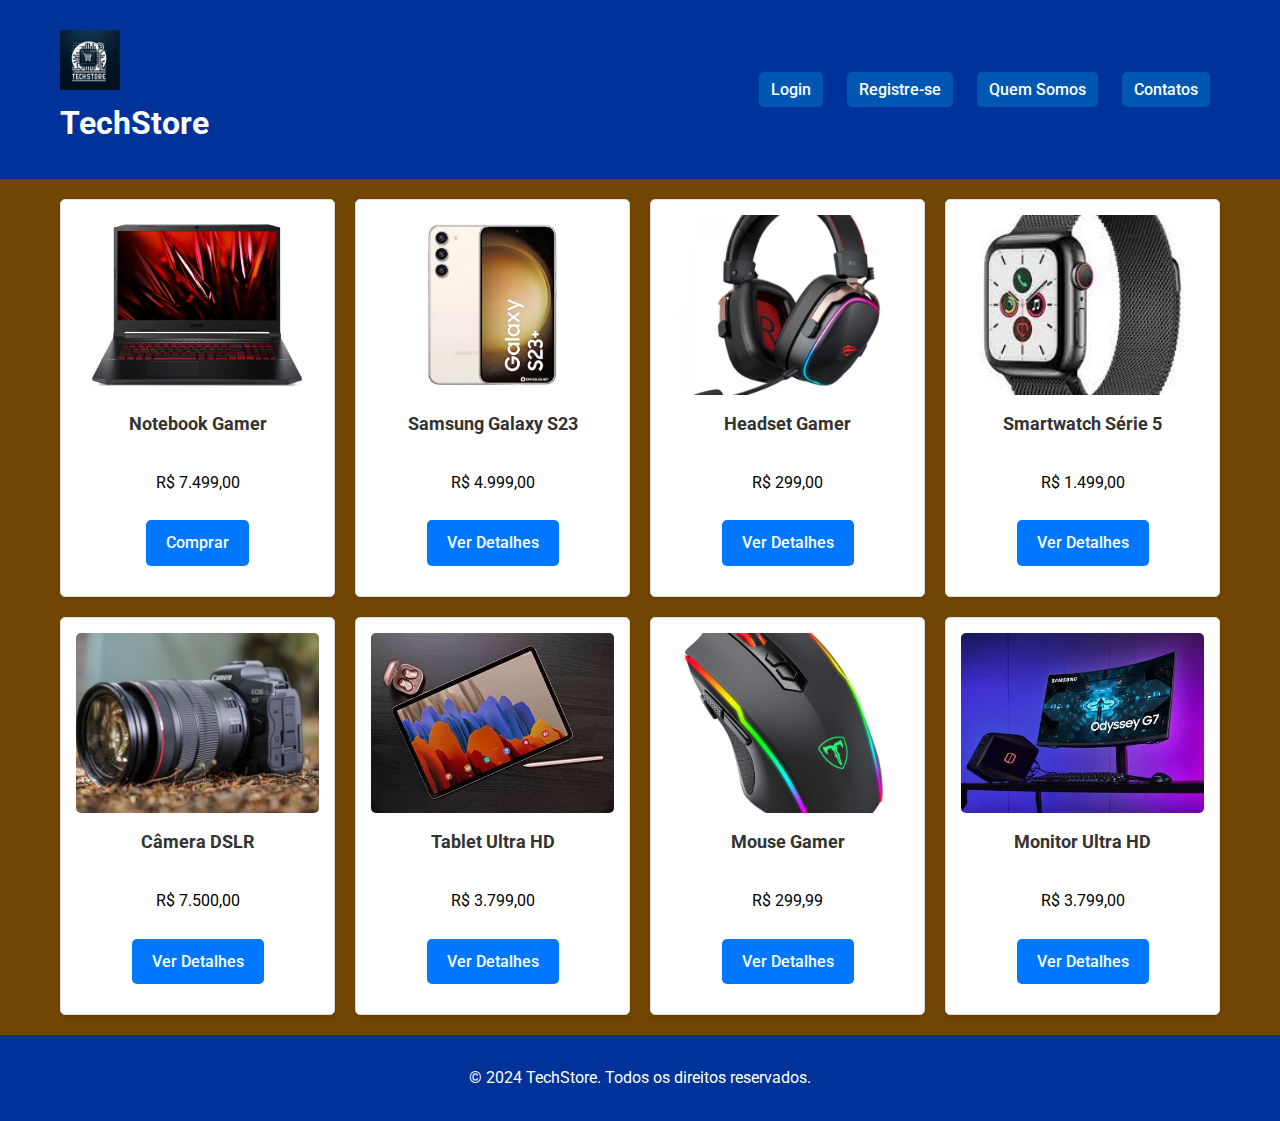
<file: index.html>
<!DOCTYPE html>
<html lang="pt-br">
<head>
    <!-- Declaração do conjunto de caracteres usado no documento -->
    <meta charset="UTF-8">
    <!-- Configuração para que o layout seja responsivo em dispositivos móveis -->
    <meta name="viewport" content="width=device-width, initial-scale=1.0">
    <!-- Título da página, exibido na aba do navegador -->
    <title>TechStore - Página Inicial</title>
    <!-- Link para o arquivo CSS com os estilos personalizados -->
    <link rel="stylesheet" href="style.css">
    <!-- Importação de uma fonte personalizada do Google Fonts -->
    <link href="https://fonts.googleapis.com/css2?family=Roboto:wght@400;500;700&display=swap" rel="stylesheet">
</head>
<body>
    <!-- Cabeçalho do site, onde está a identidade visual e o menu principal -->
    <header class="header">
        <div class="container header-content">
            <!-- Div para exibir a logo e o nome da loja -->
            <div class="logo-container">
                <!-- Imagem da logo da loja -->
                <img src="img/logo.png.png" alt="Logo da Loja" class="logo">
                <!-- Nome da loja -->
                <h1 class="store-name">TechStore</h1>
            </div>
            <!-- Navegação principal com links para outras páginas -->
            <nav class="nav-menu">
                <!-- Botões para login e registro -->
                <a href="login.html" class="btn btn-login">Login</a>
                <a href="register.html" class="btn btn-register">Registre-se</a>
                <!-- Links para páginas de informações da loja -->
                <a href="quem-somos.html" class="nav-link">Quem Somos</a>
                <a href="contatos.html" class="nav-link">Contatos</a>
            </nav>
        </div>
    </header>

    <!-- Seção principal do site que exibe os produtos -->
    <main class="container">
        <!-- Grade de produtos: cada produto é exibido em um "card" -->
        <div class="product-grid">
            <!-- Estrutura de um cartão de produto -->
            <div class="product-card">
                <!-- Imagem do produto -->
                <img src="img/noteebook.jpg" alt="Notebook Gamer" class="product-image">
                <!-- Detalhes do produto -->
                <div class="product-details">
                    <h3 class="product-name">Notebook Gamer</h3>
                    <p class="product-price">R$ 7.499,00</p>
                    <!-- Botão para acessar mais detalhes do produto -->
                    <a href="notebook.html" class="btn btn-secondary">Comprar</a>
                </div>
            </div>

            <!-- Repetição de cards para cada produto -->
            <div class="product-card">
                <img src="img/celular.png" alt="Smartphone X Pro" class="product-image">
                <div class="product-details">
                    <h3 class="product-name">Samsung Galaxy S23</h3>
                    <p class="product-price">R$ 4.999,00</p>
                    <a href="smartphone.html" class="btn btn-secondary">Ver Detalhes</a>
                </div>
            </div>
            <!-- Repetição de cards para cada produto -->
            <div class="product-card">
                <img src="img/fone.png" alt="Headset Gamer" class="product-image">
                <div class="product-details">
                    <h3 class="product-name">Headset Gamer</h3>
                    <p class="product-price">R$ 299,00</p>
                    <a href="headset.html" class="btn btn-secondary">Ver Detalhes</a>
                </div>
            </div>
            <!-- Repetição de cards para cada produto -->
            <div class="product-card">
                <img src="img/relogio.png" alt="Smartwatch Série 5" class="product-image">
                <div class="product-details">
                    <h3 class="product-name">Smartwatch Série 5</h3>
                    <p class="product-price">R$ 1.499,00</p>
                    <a href="smartwatch.html" class="btn btn-secondary">Ver Detalhes</a>
                </div>
            </div>
            <!-- Repetição de cards para cada produto -->
            <div class="product-card">
                <img src="img/camera.png" alt="Câmera DSLR" class="product-image">
                <div class="product-details">
                    <h3 class="product-name">Câmera DSLR</h3>
                    <p class="product-price">R$ 7.500,00</p>
                    <a href="camera.html" class="btn btn-secondary">Ver Detalhes</a>
                </div>
            </div>
            <!-- Repetição de cards para cada produto -->
            <div class="product-card">
                <img src="img/tablet.png" alt="Tablet Ultra HD" class="product-image">
                <div class="product-details">
                    <h3 class="product-name">Tablet Ultra HD</h3>
                    <p class="product-price">R$ 3.799,00</p>
                    <a href="tablet.html" class="btn btn-secondary">Ver Detalhes</a>
                </div>
            </div>
            <!-- Repetição de cards para cada produto -->
            <div class="product-card">
                <img src="img/mouse.png" alt="Mouse Gamer" class="product-image">
                <div class="product-details">
                    <h3 class="product-name">Mouse Gamer</h3>
                    <p class="product-price">R$ 299,99</p>
                    <a href="mouse.html" class="btn btn-secondary">Ver Detalhes</a>
                </div>
            </div>
            <!-- Repetição de cards para cada produto -->
            <div class="product-card">
                <img src="img/moni.png" alt="Monitor Ultra HD" class="product-image">
                <div class="product-details">
                    <h3 class="product-name">Monitor Ultra HD</h3>
                    <p class="product-price">R$ 3.799,00</p>
                    <a href="monitor.html" class="btn btn-secondary">Ver Detalhes</a>
                </div>
            </div>
        </div>
    </main>

    <!-- Rodapé do site -->
    <footer class="footer">
        <div class="container footer-content">
            <!-- Direitos autorais -->
            <p>&copy; 2024 TechStore. Todos os direitos reservados.</p>
        </div>
    </footer>
</body>
</html>
</file>
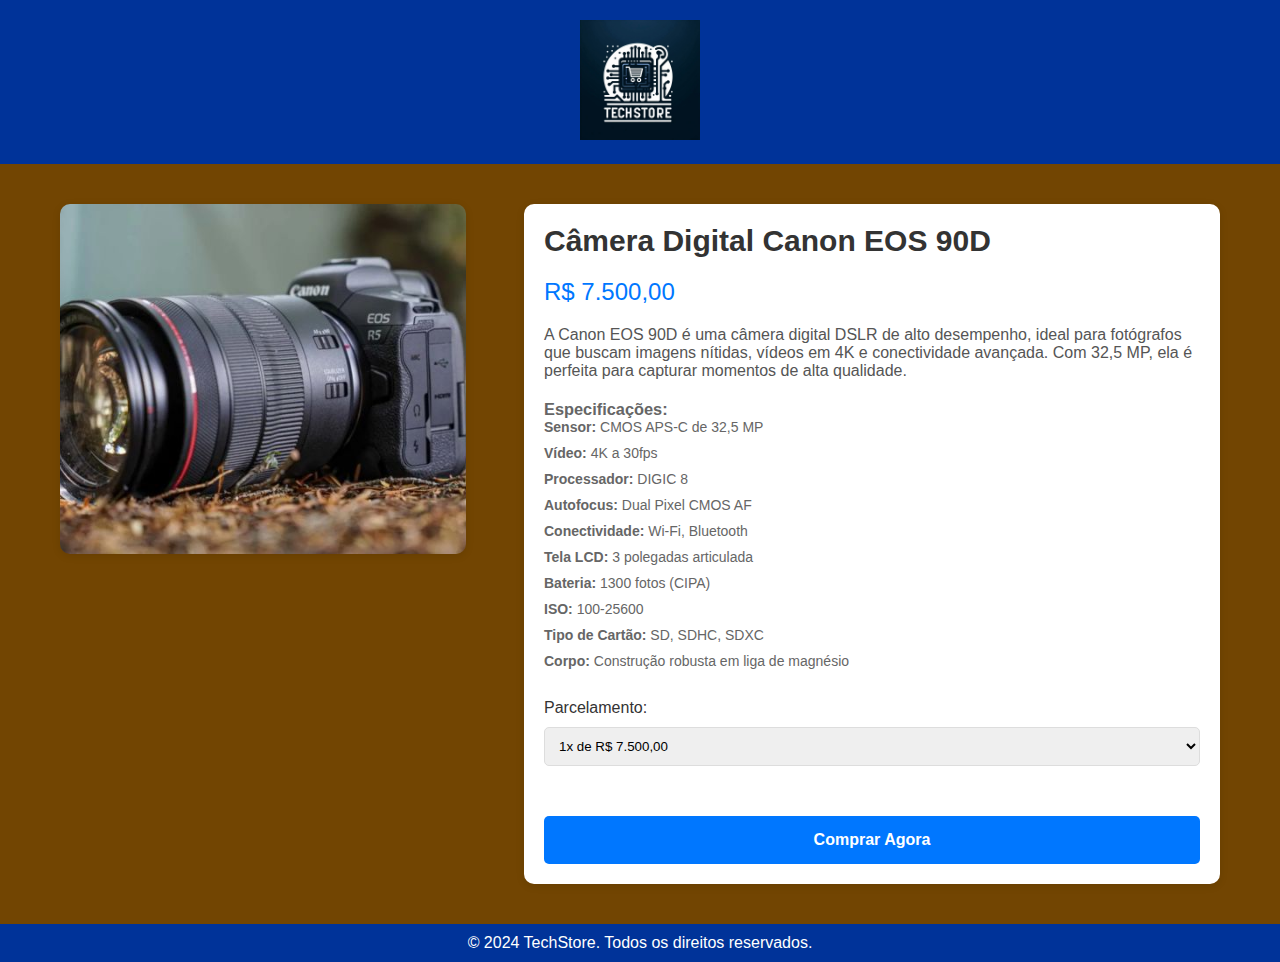
<file: camera.html>
<!DOCTYPE html>
<html lang="pt-br">
<head>
    <meta charset="UTF-8">
    <meta name="viewport" content="width=device-width, initial-scale=1.0">
    <title>Câmera Digital Canon EOS 90D - Detalhes</title>
    <link rel="stylesheet" href="product.css">
</head>
<body>
    <!-- Cabeçalho -->
    <header class="header">
        <div class="header-content">
            <a href="index.html">
                <img src="img/logo.png.png" alt="Logo da Loja" class="logo">
            </a>
        </div>
    </header>

    <!-- Conteúdo Principal -->
    <div class="container">
        <div class="product-page">
            <!-- Imagem do Produto (Câmera) -->
            <img src="img/camera.png" alt="Câmera Digital Canon EOS 90D" class="product-image">

            <!-- Informações do Produto -->
            <div class="product-info">
                <h2 class="product-name">Câmera Digital Canon EOS 90D</h2>
                <p class="product-price">R$ 7.500,00</p>
                <p class="product-description">
                    A Canon EOS 90D é uma câmera digital DSLR de alto desempenho, ideal para fotógrafos que buscam imagens nítidas, vídeos em 4K e conectividade avançada. Com 32,5 MP, ela é perfeita para capturar momentos de alta qualidade.
                </p>

                <div class="product-specs">
                    <h3>Especificações:</h3>
                    <ul>
                        <li><strong>Sensor:</strong> CMOS APS-C de 32,5 MP</li>
                        <li><strong>Vídeo:</strong> 4K a 30fps</li>
                        <li><strong>Processador:</strong> DIGIC 8</li>
                        <li><strong>Autofocus:</strong> Dual Pixel CMOS AF</li>
                        <li><strong>Conectividade:</strong> Wi-Fi, Bluetooth</li>
                        <li><strong>Tela LCD:</strong> 3 polegadas articulada</li>
                        <li><strong>Bateria:</strong> 1300 fotos (CIPA)</li>
                        <li><strong>ISO:</strong> 100-25600</li>
                        <li><strong>Tipo de Cartão:</strong> SD, SDHC, SDXC</li>
                        <li><strong>Corpo:</strong> Construção robusta em liga de magnésio</li>
                    </ul>
                </div>
                
                <div class="payment-options">
                    <label for="parcelamento">Parcelamento:</label>
                    <select id="parcelamento">
                        <option value="1">1x de R$ 7.500,00</option>
                        <option value="2">2x de R$ 3.750,00</option>
                        <option value="3">3x de R$ 2.500,00</option>
                        <option value="6">6x de R$ 1.250,0</option>
                        <option value="12">12x de R$ 625,00</option>
                    </select>
                </div>

                <!-- Botão de Comprar -->
                <a href="#" class="btn-buy">Comprar Agora</a>
            </div>
        </div>
    </div>

    <!-- Rodapé -->
    <footer class="footer">
        <p>&copy; 2024 TechStore. Todos os direitos reservados.</p>
    </footer>
</body>
</html>
</file>
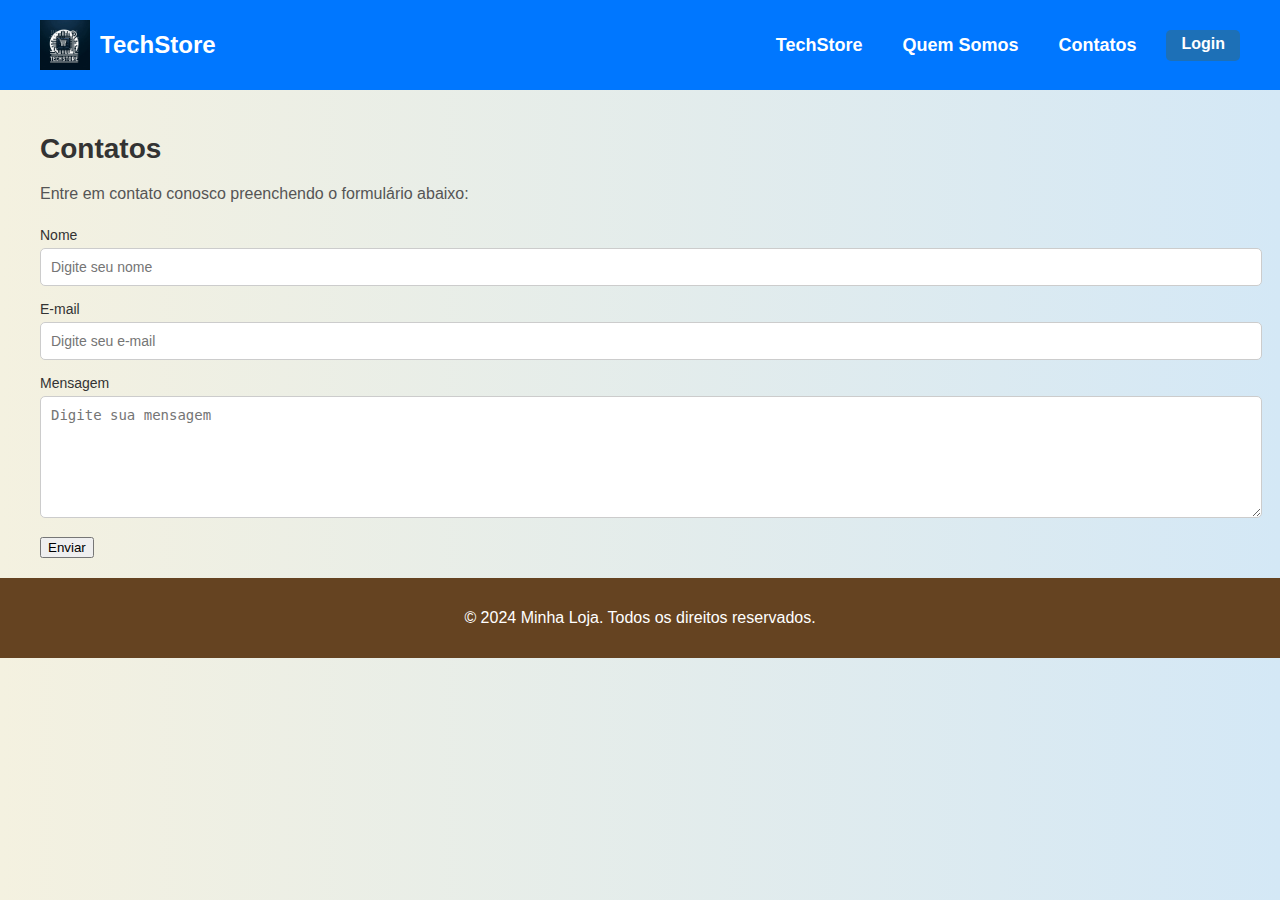
<file: contatos.html>
<!DOCTYPE html>
<html lang="pt-br">
<head>
    <!-- Define o conjunto de caracteres utilizado (UTF-8) -->
    <meta charset="UTF-8">
    <!-- Configurações de responsividade para dispositivos móveis -->
    <meta name="viewport" content="width=device-width, initial-scale=1.0">
    <!-- Define o título da página exibido na aba do navegador -->
    <title>Contatos - TechStore</title>
    <!-- Link para o arquivo CSS responsável pela estilização da página -->
    <link rel="stylesheet" href="style3.css">
</head>
<body>
    <!-- Cabeçalho do site -->
    <header class="header">
        <div class="container">
            <!-- Contêiner com o logo e o nome da loja -->
            <div class="logo-container">
                <!-- Imagem do logo -->
                <img src="img/logo.png.png" alt="Logo da Loja" class="logo">
                <!-- Nome da loja -->
                <h1 class="store-name">TechStore</h1>
            </div>
            <!-- Navegação do cabeçalho -->
            <nav class="header-nav">
                <!-- Links para outras páginas do site -->
                <a href="index.html" class="nav-link">TechStore</a> <!-- Link para a página inicial -->
                <a href="quem-somos.html" class="nav-link">Quem Somos</a> <!-- Link para a página Quem Somos -->
                <a href="contatos.html" class="nav-link">Contatos</a> <!-- Link para a página de Contatos -->
                <a href="login.html" class="nav-link btn-login">Login</a> <!-- Link para a página de Login -->
            </nav>
        </div>
    </header>

    <!-- Conteúdo Principal -->
    <main class="container">
        <!-- Título da página -->
        <h2>Contatos</h2>
        <!-- Introdução com informações sobre a funcionalidade da página -->
        <p>Entre em contato conosco preenchendo o formulário abaixo:</p>
        <!-- Formulário para envio de mensagens -->
        <form>
            <!-- Grupo de entrada para o nome -->
            <div class="input-group">
                <!-- Rótulo do campo Nome -->
                <label for="name">Nome</label>
                <!-- Campo de texto para o nome -->
                <input type="text" id="name" name="name" placeholder="Digite seu nome" required>
            </div>
            <!-- Grupo de entrada para o e-mail -->
            <div class="input-group">
                <!-- Rótulo do campo E-mail -->
                <label for="email">E-mail</label>
                <!-- Campo de texto para o e-mail -->
                <input type="email" id="email" name="email" placeholder="Digite seu e-mail" required>
            </div>
            <!-- Grupo de entrada para a mensagem -->
            <div class="input-group">
                <!-- Rótulo do campo Mensagem -->
                <label for="message">Mensagem</label>
                <!-- Área de texto para o usuário digitar sua mensagem -->
                <textarea id="message" name="message" placeholder="Digite sua mensagem" required></textarea>
            </div>
            <!-- Botão para enviar o formulário -->
            <button type="submit" class="btn-submit">Enviar</button>
        </form>
    </main>

    <!-- Rodapé do site -->
    <footer class="footer">
        <!-- Informações de direitos autorais -->
        <p>&copy; 2024 Minha Loja. Todos os direitos reservados.</p>
    </footer>
</body>
</html>
</file>
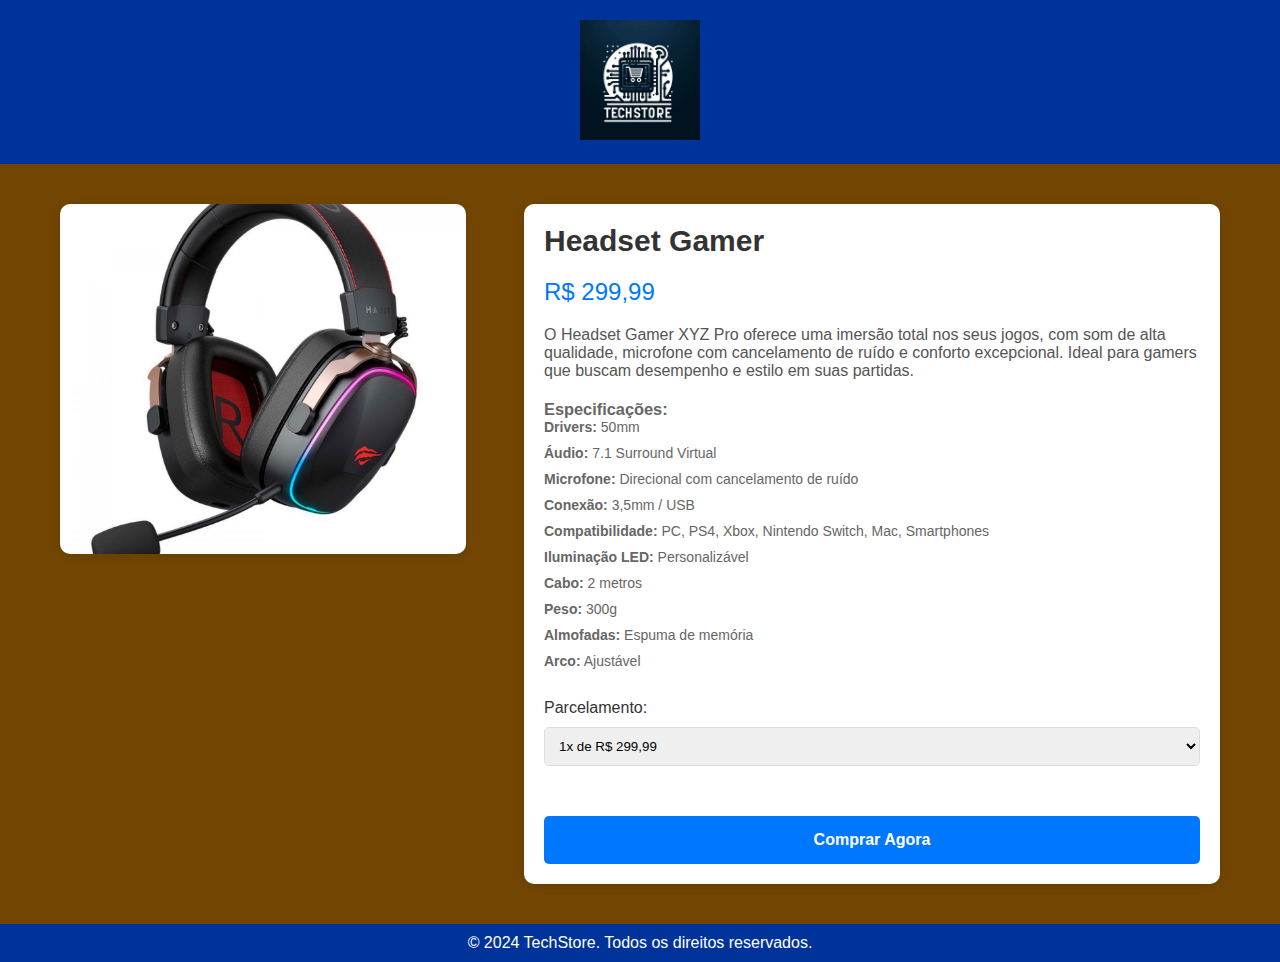
<file: headset.html>
<!DOCTYPE html>
<html lang="pt-br">
<head>
    <meta charset="UTF-8">
    <meta name="viewport" content="width=device-width, initial-scale=1.0">
    <title>Headset Gamer XYZ Pro - Detalhes</title>
    <link rel="stylesheet" href="product.css">
</head>
<body>
    <!-- Cabeçalho -->
    <header class="header">
        <div class="header-content">
            <a href="index.html">
                <img src="img/logo.png.png" alt="Logo da Loja" class="logo">
            </a>
        </div>
    </header>

    <!-- Conteúdo Principal -->
    <div class="container">
        <div class="product-page">
            <!-- Imagem do Produto (Headset) -->
            <img src="img/fone.png" alt="Headset Gamer " class="product-image">

            <!-- Informações do Produto -->
            <div class="product-info">
                <h2 class="product-name">Headset Gamer </h2>
                <p class="product-price">R$ 299,99</p>
                <p class="product-description">
                    O Headset Gamer XYZ Pro oferece uma imersão total nos seus jogos, com som de alta qualidade, microfone com cancelamento de ruído e conforto excepcional. Ideal para gamers que buscam desempenho e estilo em suas partidas.
                </p>

                <div class="product-specs">
                    <h3>Especificações:</h3>
                    <ul>
                        <li><strong>Drivers:</strong> 50mm</li>
                        <li><strong>Áudio:</strong> 7.1 Surround Virtual</li>
                        <li><strong>Microfone:</strong> Direcional com cancelamento de ruído</li>
                        <li><strong>Conexão:</strong> 3,5mm / USB</li>
                        <li><strong>Compatibilidade:</strong> PC, PS4, Xbox, Nintendo Switch, Mac, Smartphones</li>
                        <li><strong>Iluminação LED:</strong> Personalizável</li>
                        <li><strong>Cabo:</strong> 2 metros</li>
                        <li><strong>Peso:</strong> 300g</li>
                        <li><strong>Almofadas:</strong> Espuma de memória</li>
                        <li><strong>Arco:</strong> Ajustável</li>
                    </ul>
                </div>
                
                <div class="payment-options">
                    <label for="parcelamento">Parcelamento:</label>
                    <select id="parcelamento">
                        <option value="1">1x de R$ 299,99</option>
                        <option value="2">2x de R$ 149,99</option>
                        <option value="3">3x de R$ 100,00</option>
                        <option value="6">6x de R$ 50,00</option>
                    </select>
                </div>

                <!-- Botão de Comprar -->
                <a href="#" class="btn-buy">Comprar Agora</a>
            </div>
        </div>
    </div>

    <!-- Rodapé -->
    <footer class="footer">
        <p>&copy; 2024 TechStore. Todos os direitos reservados.</p>
    </footer>
</body>
</html>
</file>
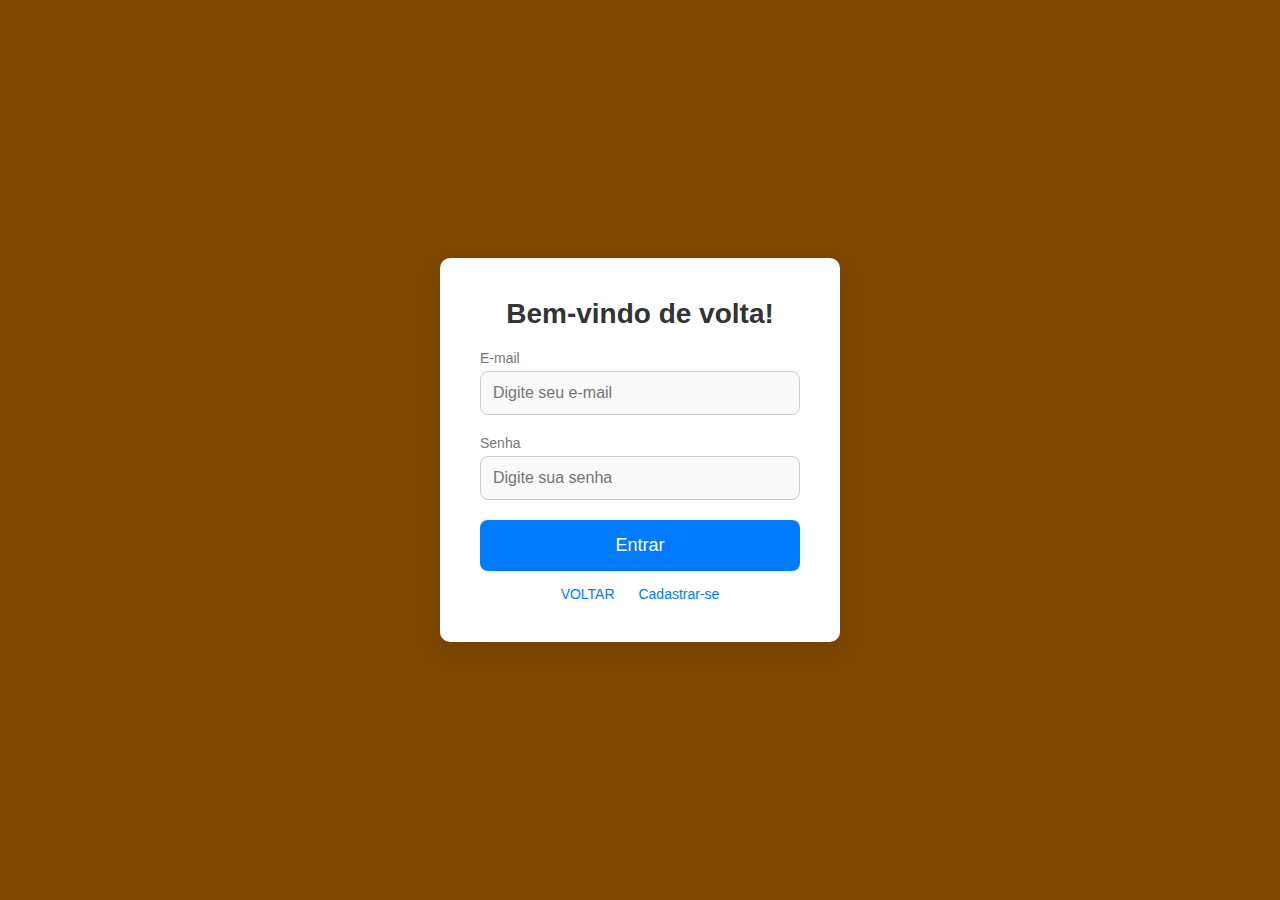
<file: login.html>
<!DOCTYPE html>
<html lang="pt-br">
<head>
    <!-- Define o conjunto de caracteres da página como UTF-8 -->
    <meta charset="UTF-8">
    <!-- Configurações para tornar a página responsiva -->
    <meta name="viewport" content="width=device-width, initial-scale=1.0">
    <!-- Define o título da página que será exibido na aba do navegador -->
    <title>Login - TechStore</title>
    <!-- Vincula um arquivo CSS externo para a estilização -->
    <link rel="stylesheet" href="login.css">
</head>
<body>
    <!-- Container principal para centralizar o conteúdo da página -->
    <div class="login-container">
        <!-- Caixa de login que contém o formulário e opções -->
        <div class="login-box">
            <!-- Título de boas-vindas -->
            <h2>Bem-vindo de volta!</h2>
            <!-- Formulário de login -->
            <form action="index.html" method="POST"> <!-- Define o destino do formulário como "index.html" -->
                <!-- Campo de entrada para o e-mail -->
                <div class="input-group">
                    <label for="email">E-mail</label> <!-- Rótulo do campo de e-mail -->
                    <input type="email" id="email" name="email" placeholder="Digite seu e-mail" required> <!-- Entrada para o e-mail -->
                </div>

                <!-- Campo de entrada para a senha -->
                <div class="input-group">
                    <label for="password">Senha</label> <!-- Rótulo do campo de senha -->
                    <input type="password" id="password" name="password" placeholder="Digite sua senha" required> <!-- Entrada para a senha -->
                </div>

                <!-- Botão de envio para fazer login -->
                <button type="submit" class="btn-login">Entrar</button>
            </form>

            <!-- Opções adicionais abaixo do formulário -->
            <div class="options">
                <a href="index.html">VOLTAR</a> <!-- Link para retornar à página inicial -->
                <a href="register.html">Cadastrar-se</a> <!-- Link para ir à página de registro -->
            </div>
        </div>
    </div>
</body>
</html>
</file>
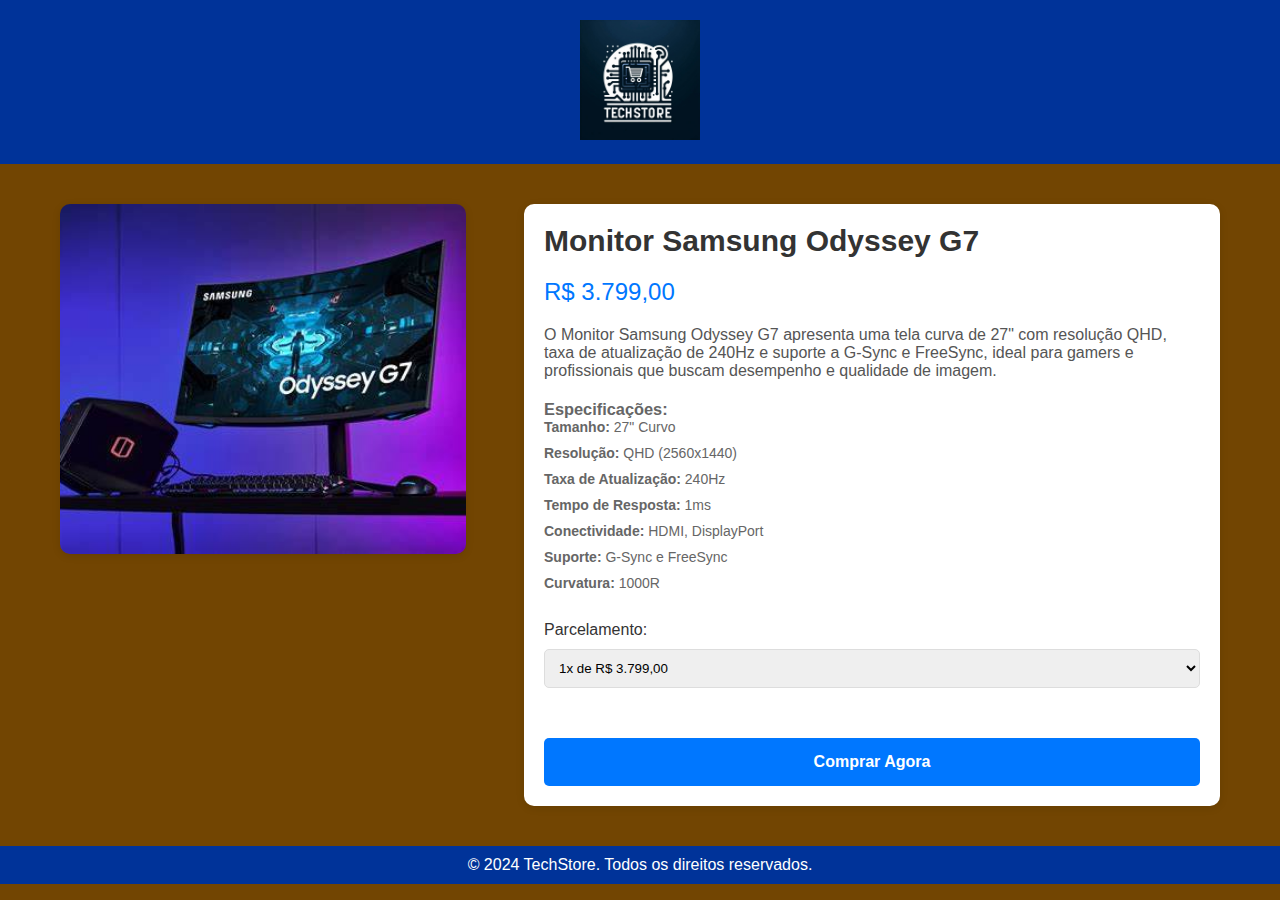
<file: monitor.html>
<!DOCTYPE html>
<html lang="pt-br">
<head>
    <meta charset="UTF-8">
    <meta name="viewport" content="width=device-width, initial-scale=1.0">
    <title>Monitor Samsung Odyssey G7 - Detalhes</title>
    <link rel="stylesheet" href="product.css">
</head>
<body>
    <!-- Cabeçalho -->
    <header class="header">
        <div class="header-content">
            <a href="index.html">
                <img src="img/logo.png.png" alt="Logo da Loja" class="logo">
            </a>
        </div>
    </header>

    <!-- Conteúdo Principal -->
    <div class="container">
        <div class="product-page">
            <!-- Imagem do Produto (Monitor) -->
            <img src="img/moni.png" alt="Monitor Samsung Odyssey G7" class="product-image">

            <!-- Informações do Produto -->
            <div class="product-info">
                <h2 class="product-name">Monitor Samsung Odyssey G7</h2>
                <p class="product-price">R$ 3.799,00</p>
                <p class="product-description">
                    O Monitor Samsung Odyssey G7 apresenta uma tela curva de 27" com resolução QHD, taxa de atualização de 240Hz e suporte a G-Sync e FreeSync, ideal para gamers e profissionais que buscam desempenho e qualidade de imagem.
                </p>

                <div class="product-specs">
                    <h3>Especificações:</h3>
                    <ul>
                        <li><strong>Tamanho:</strong> 27" Curvo</li>
                        <li><strong>Resolução:</strong> QHD (2560x1440)</li>
                        <li><strong>Taxa de Atualização:</strong> 240Hz</li>
                        <li><strong>Tempo de Resposta:</strong> 1ms</li>
                        <li><strong>Conectividade:</strong> HDMI, DisplayPort</li>
                        <li><strong>Suporte:</strong> G-Sync e FreeSync</li>
                        <li><strong>Curvatura:</strong> 1000R</li>
                    </ul>
                </div>
                
                <div class="payment-options">
                    <label for="parcelamento">Parcelamento:</label>
                    <select id="parcelamento">
                        <option value="1">1x de R$ 3.799,00</option>
                        <option value="2">2x de R$ 1.899,50</option>
                        <option value="3">3x de R$ 1.267,00</option>
                        <option value="6">6x de R$ 634,00</option>
                        <option value="12">12x de R$ 317,00</option>
                    </select>
                </div>

                <!-- Botão de Comprar -->
                <a href="#" class="btn-buy">Comprar Agora</a>
            </div>
        </div>
    </div>

    <!-- Rodapé -->
    <footer class="footer">
        <p>&copy; 2024 TechStore. Todos os direitos reservados.</p>
    </footer>
</body>
</html>
</file>
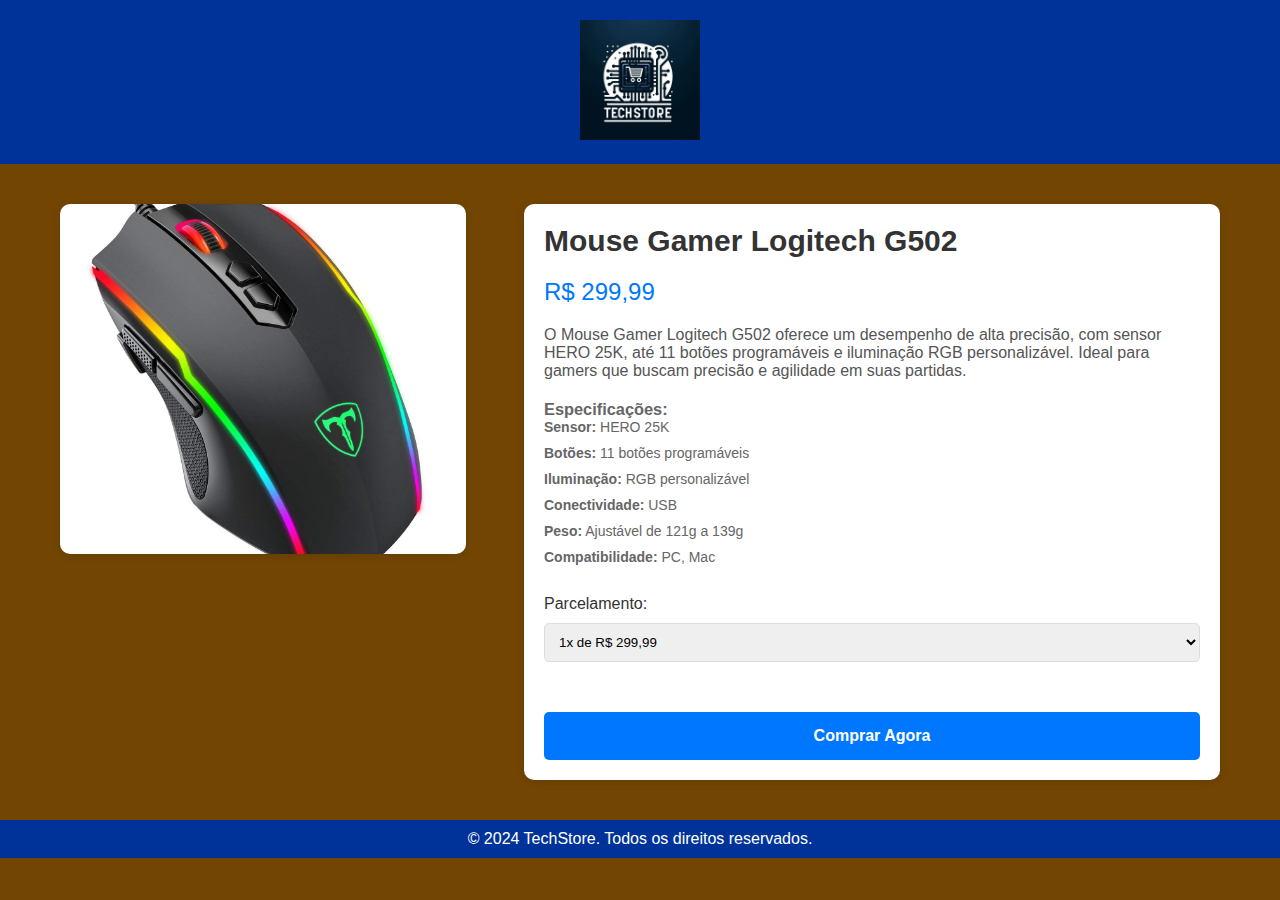
<file: mouse.html>
<!DOCTYPE html>
<html lang="pt-br">
<head>
    <meta charset="UTF-8">
    <meta name="viewport" content="width=device-width, initial-scale=1.0">
    <title>Mouse Gamer Logitech G502 - Detalhes</title>
    <link rel="stylesheet" href="product.css">
</head>
<body>
    <!-- Cabeçalho -->
    <header class="header">
        <div class="header-content">
            <a href="index.html">
                <img src="img/logo.png.png" alt="Logo da Loja" class="logo">
            </a>
        </div>
    </header>

    <!-- Conteúdo Principal -->
    <div class="container">
        <div class="product-page">
            <!-- Imagem do Produto (Mouse) -->
            <img src="img/mouse.png" alt="Mouse Gamer Logitech G502" class="product-image">

            <!-- Informações do Produto -->
            <div class="product-info">
                <h2 class="product-name">Mouse Gamer Logitech G502</h2>
                <p class="product-price">R$ 299,99</p>
                <p class="product-description">
                    O Mouse Gamer Logitech G502 oferece um desempenho de alta precisão, com sensor HERO 25K, até 11 botões programáveis e iluminação RGB personalizável. Ideal para gamers que buscam precisão e agilidade em suas partidas.
                </p>

                <div class="product-specs">
                    <h3>Especificações:</h3>
                    <ul>
                        <li><strong>Sensor:</strong> HERO 25K</li>
                        <li><strong>Botões:</strong> 11 botões programáveis</li>
                        <li><strong>Iluminação:</strong> RGB personalizável</li>
                        <li><strong>Conectividade:</strong> USB</li>
                        <li><strong>Peso:</strong> Ajustável de 121g a 139g</li>
                        <li><strong>Compatibilidade:</strong> PC, Mac</li>
                    </ul>
                </div>
                
                <div class="payment-options">
                    <label for="parcelamento">Parcelamento:</label>
                    <select id="parcelamento">
                        <option value="1">1x de R$ 299,99</option>
                        <option value="2">2x de R$ 149,99</option>
                        <option value="3">3x de R$ 100,00</option>
                        <option value="6">6x de R$ 50,00</option>
                    </select>
                </div>

                <!-- Botão de Comprar -->
                <a href="#" class="btn-buy">Comprar Agora</a>
            </div>
        </div>
    </div>

    <!-- Rodapé -->
    <footer class="footer">
        <p>&copy; 2024 TechStore. Todos os direitos reservados.</p>
    </footer>
</body>
</html>
</file>
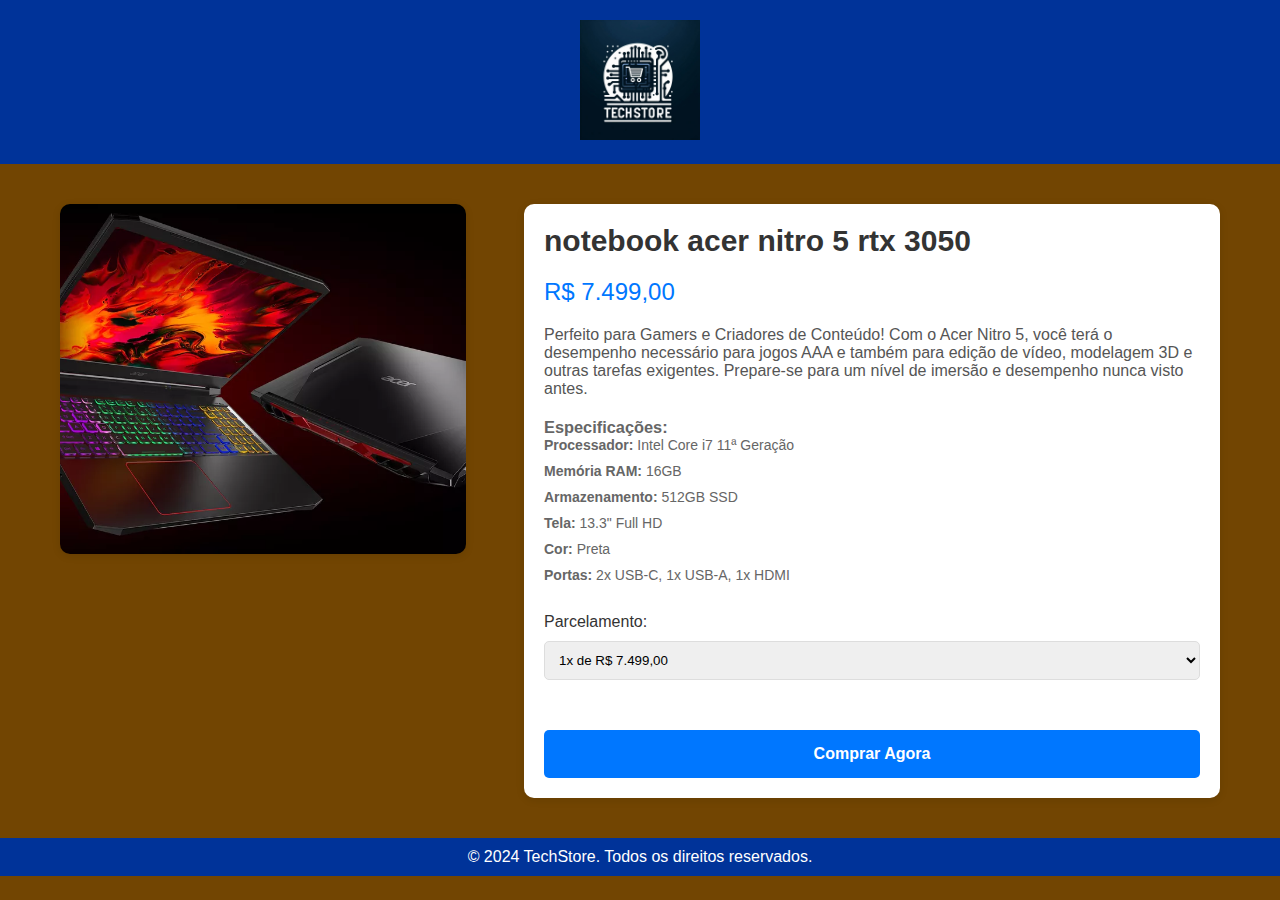
<file: notebook.html>
<!DOCTYPE html>
<html lang="pt-br">
<head>
    <meta charset="UTF-8">
    <meta name="viewport" content="width=device-width, initial-scale=1.0">
    <title>Notebook Dell XPS 13 - Detalhes</title>
    <link rel="stylesheet" href="product.css"> <!-- Referência ao CSS de estilo da página de produto -->
</head>
<body>
    <!-- Cabeçalho -->
    <header class="header">
        <div class="header-content">
            <!-- Logo da Loja com link para a página inicial -->
            <a href="index.html">
                <img src="img/logo.png.png" alt="Logo da Loja" class="logo">
            </a>
        </div>
    </header>

    <!-- Conteúdo Principal -->
    <div class="container">
        <div class="product-page">
            <!-- Imagem do Produto (Notebook) -->
            <img src="img/noteebook.png" alt="notebook acer nitro 5 rtx 3050" class="product-image">

            <!-- Informações do Produto -->
            <div class="product-info">
                <h2 class="product-name">notebook acer nitro 5 rtx 3050</h2>
                <p class="product-price">R$ 7.499,00</p>
                <p class="product-description">
                    Perfeito para Gamers e Criadores de Conteúdo! Com o Acer Nitro 5, você terá o desempenho necessário para jogos AAA
                     e também para edição de vídeo, modelagem 3D e outras tarefas exigentes. Prepare-se para um nível de imersão e 
                     desempenho nunca visto antes.
                </p>
                
                <div class="product-specs">
                    <h3>Especificações:</h3>
                    <ul>
                        <li><strong>Processador:</strong> Intel Core i7 11ª Geração</li>
                        <li><strong>Memória RAM:</strong> 16GB</li>
                        <li><strong>Armazenamento:</strong> 512GB SSD</li>
                        <li><strong>Tela:</strong> 13.3" Full HD</li>
                        <li><strong>Cor:</strong> Preta</li>
                        <li><strong>Portas:</strong> 2x USB-C, 1x USB-A, 1x HDMI</li>
                    </ul>
                </div>
                
                <div class="payment-options">
                    <label for="parcelamento">Parcelamento:</label>
                    <select id="parcelamento">
                        <option value="1">1x de R$ 7.499,00</option>
                        <option value="2">2x de R$ 3.749,50</option>
                        <option value="3">3x de R$ 2.499,67</option>
                        <option value="6">6x de R$ 1.249,83</option>
                        <option value="12">12x de R$ 624,92</option>
                    </select>
                </div>

                <!-- Botão de Comprar -->
                <a href="#" class="btn-buy">Comprar Agora</a>
            </div>
        </div>
    </div>

    <!-- Rodapé -->
    <footer class="footer">
        <p>&copy; 2024 TechStore. Todos os direitos reservados.</p>
    </footer>
</body>
</html>
</file>
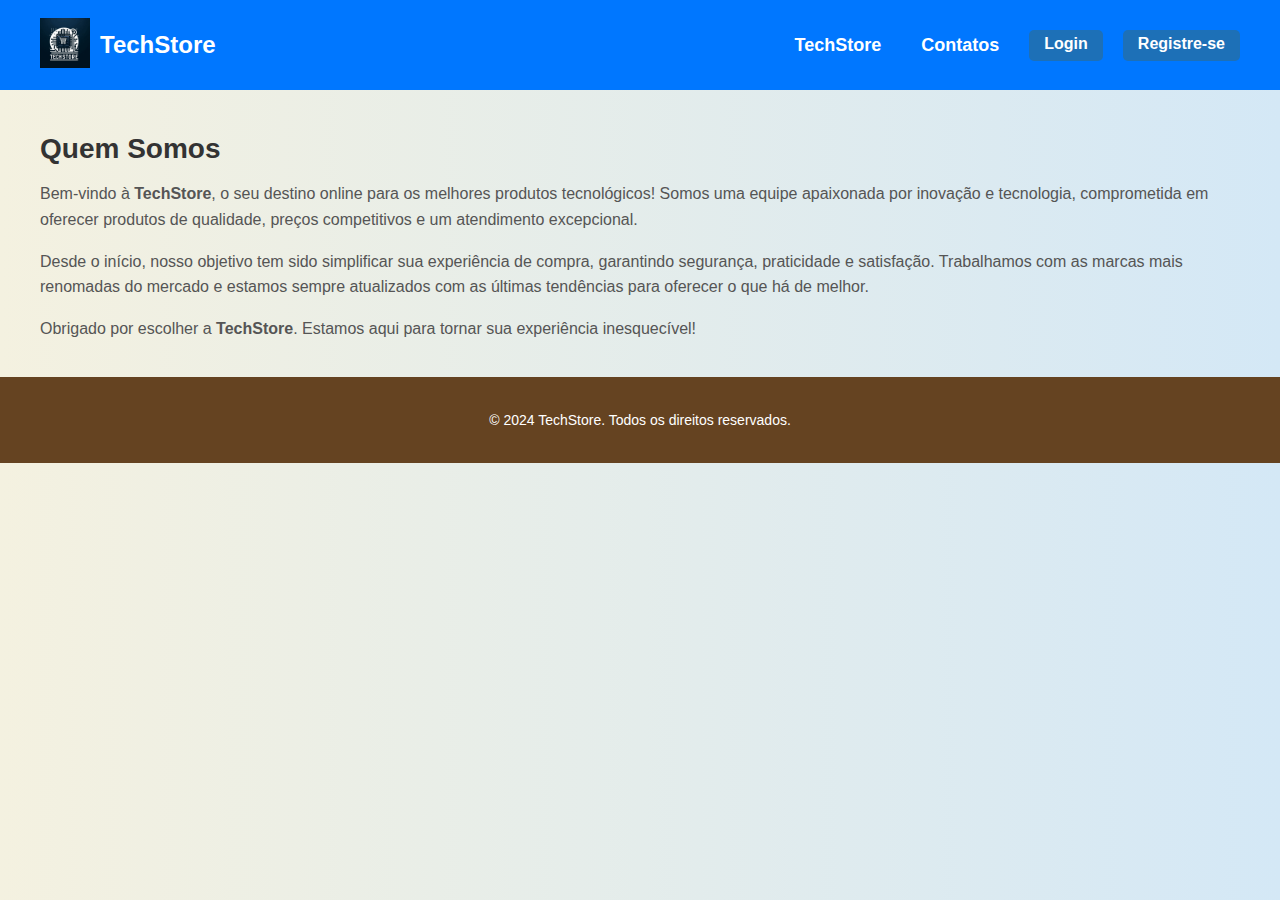
<file: quem-somos.html>
<!DOCTYPE html>
<html lang="pt-br">
<head>
    <!-- Define o conjunto de caracteres usado no documento -->
    <meta charset="UTF-8">
    <!-- Torna o site responsivo em dispositivos móveis -->
    <meta name="viewport" content="width=device-width, initial-scale=1.0">
    <!-- Título da página, exibido na aba do navegador -->
    <title>Quem Somos - TechStore</title>
    <!-- Link para o arquivo CSS que define o estilo da página -->
    <link rel="stylesheet" href="style3.css">
</head>
<body>
    <!-- Seção do cabeçalho, exibida no topo da página -->
    <header class="header">
        <div class="container header-content">
            <!-- Contêiner para a logo e nome da loja -->
            <div class="logo-container">
                <!-- Link para a página inicial com a logo -->
                <a href="index.html">
                    <img src="img/logo.png.png" alt="Logo da Loja" class="logo">
                </a>
                <!-- Nome da loja -->
                <h1 class="store-name">TechStore</h1>
            </div>
            <!-- Menu de navegação do cabeçalho -->
            <nav class="header-nav">
                <!-- Link para a página inicial -->
                <a href="index.html" class="nav-link">TechStore</a>
                <!-- Link para a página de contatos -->
                <a href="contatos.html" class="nav-link">Contatos</a>
                <!-- Link para a página de login -->
                <a href="login.html" class="nav-link btn-login">Login</a>
                <!-- Link para a página de registro -->
                <a href="register.html" class="nav-link btn-login">Registre-se</a>
            </nav>
        </div>
    </header>

    <!-- Seção principal da página -->
    <main class="container">
        <!-- Título da página -->
        <h2>Quem Somos</h2>
        <!-- Parágrafo explicativo sobre a loja -->
        <p>
            Bem-vindo à <strong>TechStore</strong>, o seu destino online para os melhores produtos tecnológicos! 
            Somos uma equipe apaixonada por inovação e tecnologia, comprometida em oferecer produtos de qualidade, 
            preços competitivos e um atendimento excepcional.
        </p>
        <p>
            Desde o início, nosso objetivo tem sido simplificar sua experiência de compra, garantindo segurança, 
            praticidade e satisfação. Trabalhamos com as marcas mais renomadas do mercado e estamos sempre 
            atualizados com as últimas tendências para oferecer o que há de melhor.
        </p>
        <p>
            Obrigado por escolher a <strong>TechStore</strong>. Estamos aqui para tornar sua experiência inesquecível!
        </p>
    </main>

    <!-- Seção do rodapé, exibida no final da página -->
    <footer class="footer">
        <div class="container footer-content">
            <!-- Mensagem de direitos autorais -->
            <p>&copy; 2024 TechStore. Todos os direitos reservados.</p>
        </div>
    </footer>
</body>
</html>
</file>
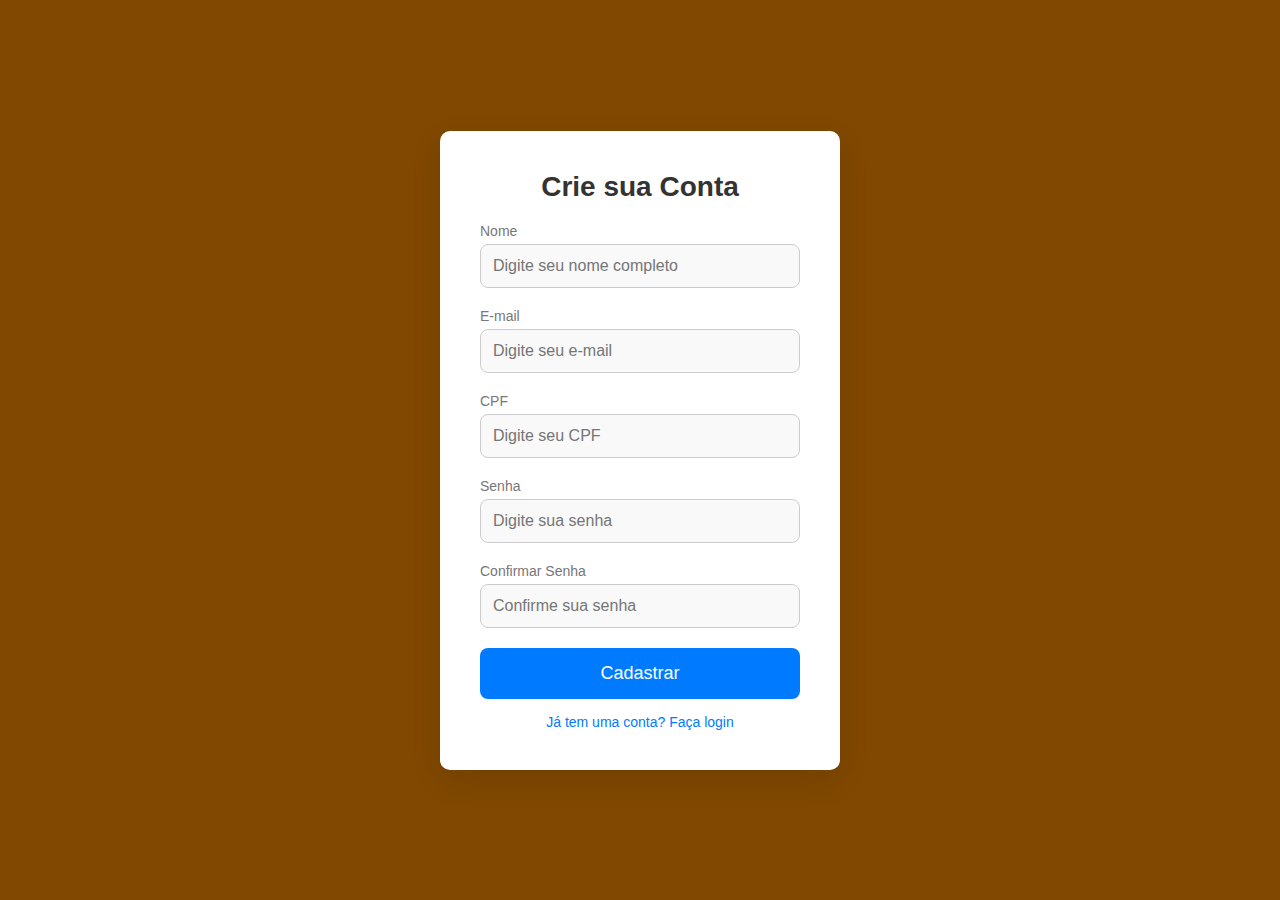
<file: register.html>
<!DOCTYPE html>
<html lang="pt-br">
<head>
    <!-- Define o conjunto de caracteres como UTF-8 para suportar caracteres especiais -->
    <meta charset="UTF-8">
    <!-- Configurações de responsividade para adaptar o layout a diferentes tamanhos de tela -->
    <meta name="viewport" content="width=device-width, initial-scale=1.0">
    <!-- Título da página que será exibido na aba do navegador -->
    <title>Cadastro - Minha Loja</title>
    <!-- Vinculação do arquivo CSS externo para estilizar o formulário -->
    <link rel="stylesheet" href="login.css">
</head>
<body>
    <!-- Container principal que centraliza o conteúdo da página -->
    <div class="login-container">
        <!-- Caixa contendo o formulário de cadastro -->
        <div class="login-box">
            <!-- Título da página de cadastro -->
            <h2>Crie sua Conta</h2>
            <!-- Início do formulário de cadastro -->
            <form action="index.html" method="POST"> <!-- Define que os dados do formulário serão enviados para "index.html" -->
                <!-- Campo para entrada do nome -->
                <div class="input-group">
                    <label for="name">Nome</label> <!-- Rótulo do campo Nome -->
                    <input type="text" id="name" name="name" placeholder="Digite seu nome completo" required> <!-- Entrada para nome completo -->
                </div>

                <!-- Campo para entrada do e-mail -->
                <div class="input-group">
                    <label for="email">E-mail</label> <!-- Rótulo do campo E-mail -->
                    <input type="email" id="email" name="email" placeholder="Digite seu e-mail" required> <!-- Entrada para e-mail -->
                </div>

                <!-- Campo para entrada do CPF -->
                <div class="input-group">
                    <label for="cpf">CPF</label> <!-- Rótulo do campo CPF -->
                    <input type="text" id="CPF" name="cpf" placeholder="Digite seu CPF" required> <!-- Entrada para CPF -->
                </div>

                <!-- Campo para criação de senha -->
                <div class="input-group">
                    <label for="password">Senha</label> <!-- Rótulo do campo Senha -->
                    <input type="password" id="password" name="password" placeholder="Digite sua senha" required> <!-- Entrada para senha -->
                </div>

                <!-- Campo para confirmação da senha -->
                <div class="input-group">
                    <label for="confirm-password">Confirmar Senha</label> <!-- Rótulo do campo Confirmar Senha -->
                    <input type="password" id="confirm-password" name="confirm-password" placeholder="Confirme sua senha" required> <!-- Entrada para confirmação de senha -->
                </div>

                <!-- Botão para enviar o formulário -->
                <button type="submit" class="btn-login">Cadastrar</button>
            </form>

            <!-- Opção para redirecionar o usuário para a página de login -->
            <div class="options">
                <a href="login.html">Já tem uma conta? Faça login</a> <!-- Link para página de login -->
            </div>
        </div>
    </div>
</body>
</html>
</file>
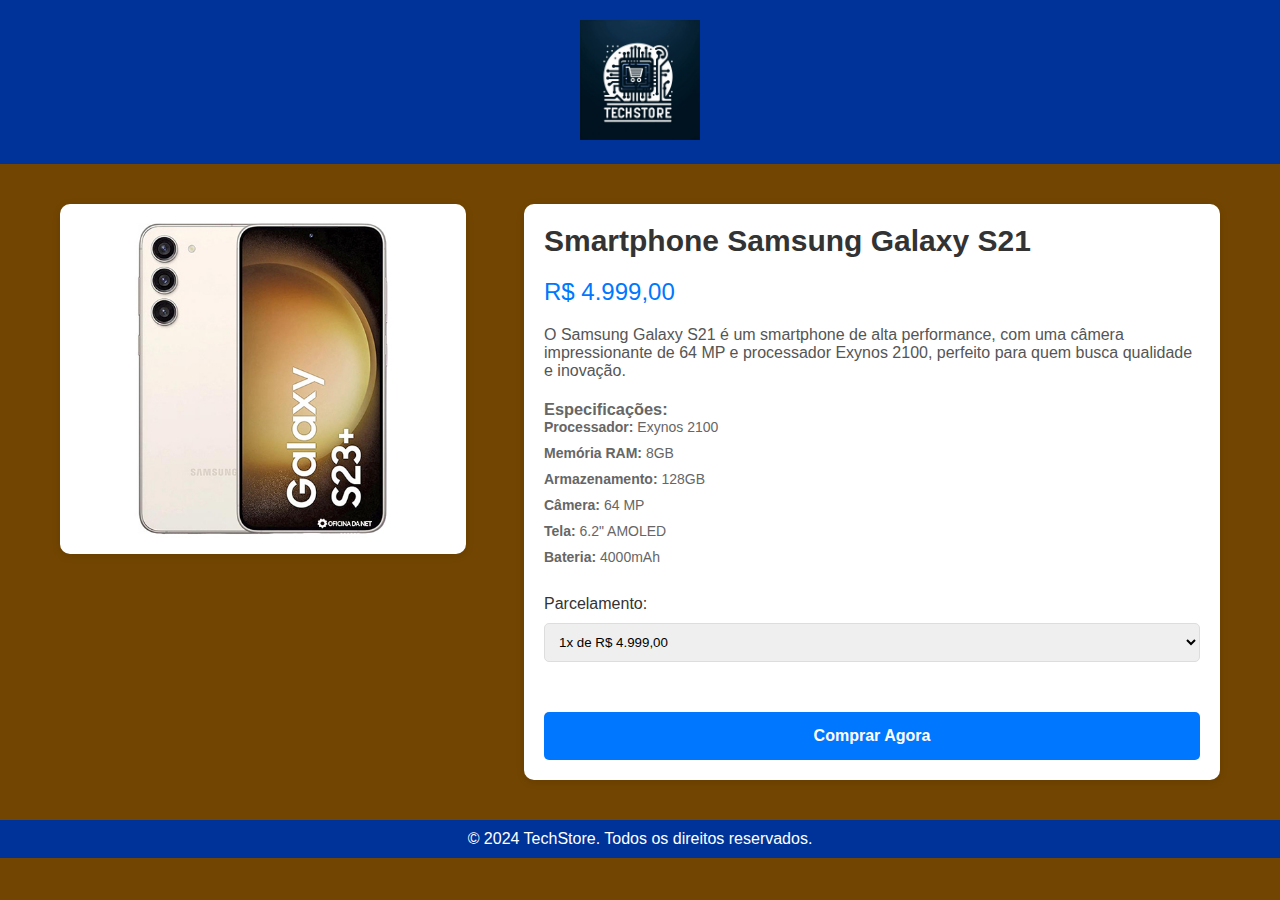
<file: smartphone.html>
<!DOCTYPE html>
<html lang="pt-br">
<head>
    <meta charset="UTF-8">
    <meta name="viewport" content="width=device-width, initial-scale=1.0">
    <title>Smartphone Samsung Galaxy S21 - Detalhes</title>
    <link rel="stylesheet" href="product.css">
</head>
<body>
    <!-- Cabeçalho -->
    <header class="header">
        <div class="header-content">
            <a href="index.html">
                <img src="img/logo.png.png" alt="Logo da Loja" class="logo">
            </a>
        </div>
    </header>

    <!-- Conteúdo Principal -->
    <div class="container">
        <div class="product-page">
            <!-- Imagem do Produto (Smartphone) -->
            <img src="img/celular.png" alt="Smartphone Samsung Galaxy S23" class="product-image">

            <!-- Informações do Produto -->
            <div class="product-info">
                <h2 class="product-name">Smartphone Samsung Galaxy S21</h2>
                <p class="product-price">R$ 4.999,00</p>
                <p class="product-description">
                    O Samsung Galaxy S21 é um smartphone de alta performance, com uma câmera impressionante de 64 MP e processador Exynos 2100, perfeito para quem busca qualidade e inovação.
                </p>

                <div class="product-specs">
                    <h3>Especificações:</h3>
                    <ul>
                        <li><strong>Processador:</strong> Exynos 2100</li>
                        <li><strong>Memória RAM:</strong> 8GB</li>
                        <li><strong>Armazenamento:</strong> 128GB</li>
                        <li><strong>Câmera:</strong> 64 MP</li>
                        <li><strong>Tela:</strong> 6.2" AMOLED</li>
                        <li><strong>Bateria:</strong> 4000mAh</li>
                    </ul>
                </div>
                
                <div class="payment-options">
                    <label for="parcelamento">Parcelamento:</label>
                    <select id="parcelamento">
                        <option value="1">1x de R$ 4.999,00</option>
                        <option value="2">2x de R$ 2.499,50</option>
                        <option value="3">3x de R$ 1.666,33</option>
                        <option value="6">6x de R$ 833,17</option>
                        <option value="12">12x de R$ 416,58</option>
                    </select>
                </div>

                <!-- Botão de Comprar -->
                <a href="#" class="btn-buy">Comprar Agora</a>
            </div>
        </div>
    </div>

    <!-- Rodapé -->
    <footer class="footer">
        <p>&copy; 2024 TechStore. Todos os direitos reservados.</p>
    </footer>
</body>
</html>
</file>
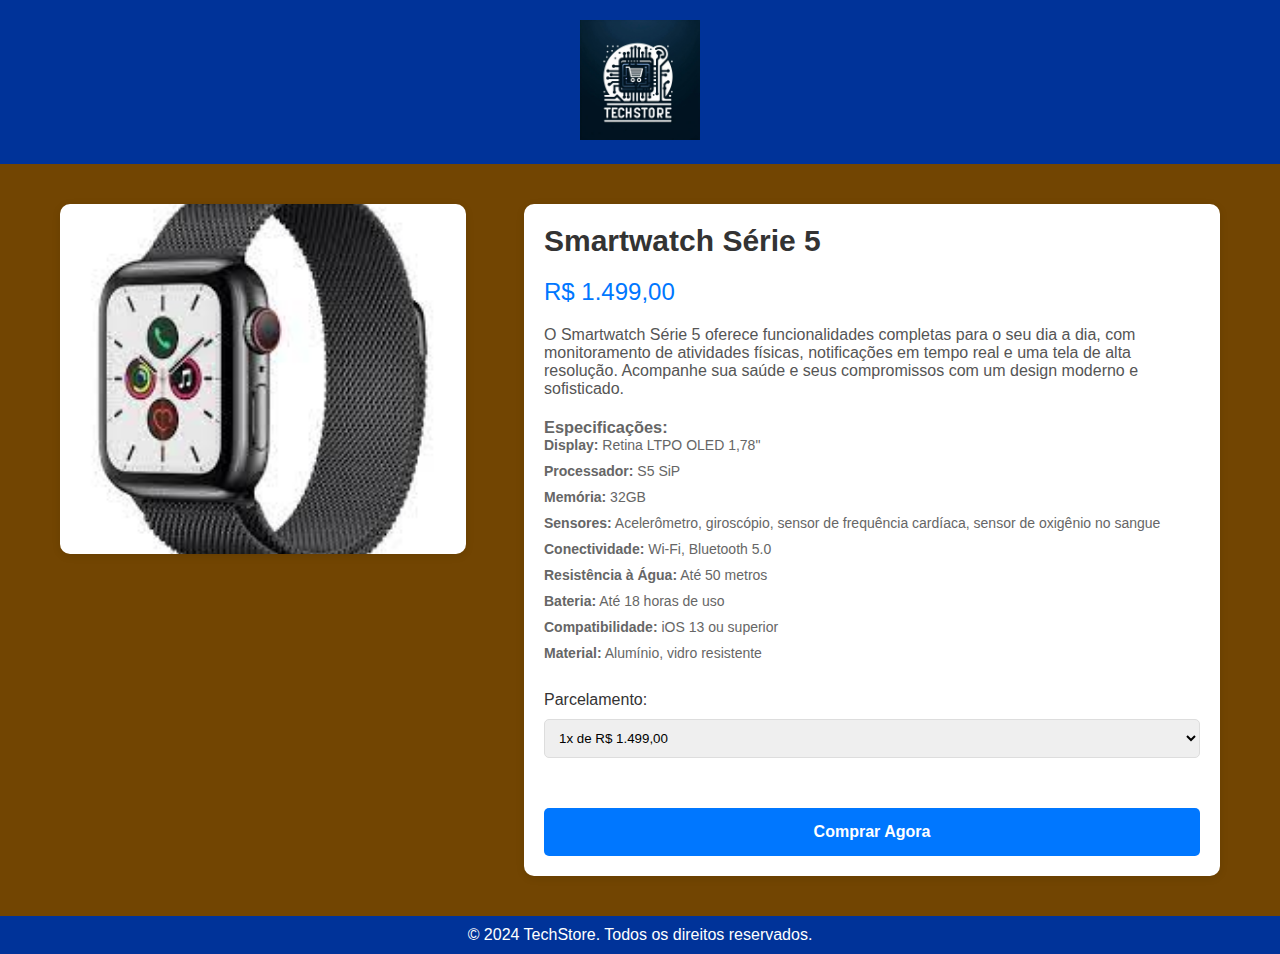
<file: smartwatch.html>
<!DOCTYPE html>
<html lang="pt-br">
<head>
    <meta charset="UTF-8">
    <meta name="viewport" content="width=device-width, initial-scale=1.0">
    <title>Smartwatch Série 5 - Detalhes</title>
    <link rel="stylesheet" href="product.css">
</head>
<body>
    <!-- Cabeçalho -->
    <header class="header">
        <div class="header-content">
            <a href="index.html">
                <img src="img/logo.png.png" alt="Logo da Loja" class="logo">
            </a>
        </div>
    </header>

    <!-- Conteúdo Principal -->
    <div class="container">
        <div class="product-page">
            <!-- Imagem do Produto (Smartwatch) -->
            <img src="img/relogio.png" alt="Smartwatch Série 5" class="product-image">

            <!-- Informações do Produto -->
            <div class="product-info">
                <h2 class="product-name">Smartwatch Série 5</h2>
                <p class="product-price">R$ 1.499,00</p>
                <p class="product-description">
                    O Smartwatch Série 5 oferece funcionalidades completas para o seu dia a dia, com monitoramento de atividades físicas, notificações em tempo real e uma tela de alta resolução. Acompanhe sua saúde e seus compromissos com um design moderno e sofisticado.
                </p>

                <div class="product-specs">
                    <h3>Especificações:</h3>
                    <ul>
                        <li><strong>Display:</strong> Retina LTPO OLED 1,78"</li>
                        <li><strong>Processador:</strong> S5 SiP</li>
                        <li><strong>Memória:</strong> 32GB</li>
                        <li><strong>Sensores:</strong> Acelerômetro, giroscópio, sensor de frequência cardíaca, sensor de oxigênio no sangue</li>
                        <li><strong>Conectividade:</strong> Wi-Fi, Bluetooth 5.0</li>
                        <li><strong>Resistência à Água:</strong> Até 50 metros</li>
                        <li><strong>Bateria:</strong> Até 18 horas de uso</li>
                        <li><strong>Compatibilidade:</strong> iOS 13 ou superior</li>
                        <li><strong>Material:</strong> Alumínio, vidro resistente</li>
                    </ul>
                </div>
                
                <div class="payment-options">
                    <label for="parcelamento">Parcelamento:</label>
                    <select id="parcelamento">
                        <option value="1">1x de R$ 1.499,00</option>
                        <option value="2">2x de R$ 749,50</option>
                        <option value="3">3x de R$ 499,67</option>
                        <option value="6">6x de R$ 249,83</option>
                        <option value="12">12x de R$ 124,92</option>
                    </select>
                </div>

                <!-- Botão de Comprar -->
                <a href="#" class="btn-buy">Comprar Agora</a>
            </div>
        </div>
    </div>

    <!-- Rodapé -->
    <footer class="footer">
        <p>&copy; 2024 TechStore. Todos os direitos reservados.</p>
    </footer>
</body>
</html>
</file>
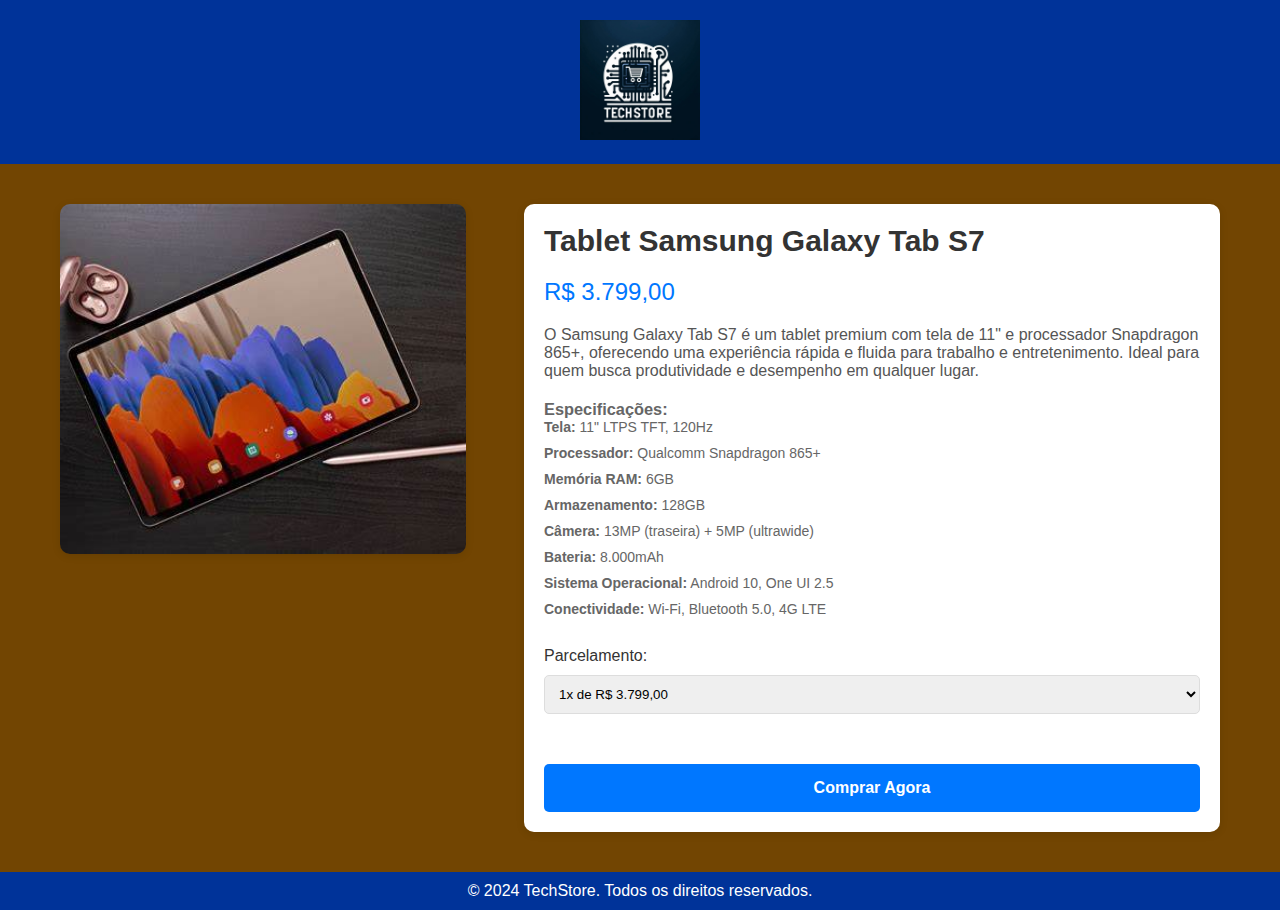
<file: tablet.html>
<!DOCTYPE html>
<html lang="pt-br">
<head>
    <meta charset="UTF-8">
    <meta name="viewport" content="width=device-width, initial-scale=1.0">
    <title>Tablet Samsung Galaxy Tab S7 - Detalhes</title>
    <link rel="stylesheet" href="product.css">
</head>
<body>
    <!-- Cabeçalho -->
    <header class="header">
        <div class="header-content">
            <a href="index.html">
                <img src="img/logo.png.png" alt="Logo da Loja" class="logo">
            </a>
        </div>
    </header>

    <!-- Conteúdo Principal -->
    <div class="container">
        <div class="product-page">
            <!-- Imagem do Produto (Tablet) -->
            <img src="img/tablet.png" alt="Tablet Samsung Galaxy Tab S7" class="product-image">

            <!-- Informações do Produto -->
            <div class="product-info">
                <h2 class="product-name">Tablet Samsung Galaxy Tab S7</h2>
                <p class="product-price">R$ 3.799,00</p>
                <p class="product-description">
                    O Samsung Galaxy Tab S7 é um tablet premium com tela de 11" e processador Snapdragon 865+, oferecendo uma experiência rápida e fluida para trabalho e entretenimento. Ideal para quem busca produtividade e desempenho em qualquer lugar.
                </p>

                <div class="product-specs">
                    <h3>Especificações:</h3>
                    <ul>
                        <li><strong>Tela:</strong> 11" LTPS TFT, 120Hz</li>
                        <li><strong>Processador:</strong> Qualcomm Snapdragon 865+</li>
                        <li><strong>Memória RAM:</strong> 6GB</li>
                        <li><strong>Armazenamento:</strong> 128GB</li>
                        <li><strong>Câmera:</strong> 13MP (traseira) + 5MP (ultrawide)</li>
                        <li><strong>Bateria:</strong> 8.000mAh</li>
                        <li><strong>Sistema Operacional:</strong> Android 10, One UI 2.5</li>
                        <li><strong>Conectividade:</strong> Wi-Fi, Bluetooth 5.0, 4G LTE</li>
                    </ul>
                </div>
                
                <div class="payment-options">
                    <label for="parcelamento">Parcelamento:</label>
                    <select id="parcelamento">
                        <option value="1">1x de R$ 3.799,00</option>
                        <option value="2">2x de R$ 1.899,50</option>
                        <option value="3">3x de R$ 1.267,00</option>
                        <option value="6">6x de R$ 634,00</option>
                        <option value="12">12x de R$ 317,00</option>
                    </select>
                </div>

                <!-- Botão de Comprar -->
                <a href="#" class="btn-buy">Comprar Agora</a>
            </div>
        </div>
    </div>

    <!-- Rodapé -->
    <footer class="footer">
        <p>&copy; 2024 TechStore. Todos os direitos reservados.</p>
    </footer>
</body>
</html>
</file>
<file: style3.css>
/* Estilo geral para o corpo da página */
body {
    font-family: Arial, sans-serif; /* Define uma fonte limpa e legível */
    margin: 0; /* Remove margens padrão */
    padding: 0; /* Remove espaçamentos padrão */
    background: linear-gradient(to right, #f4f1e0, #d4e8f6); /* Gradiente de fundo em tons suaves */
    color: #333; /* Cor padrão do texto */
}

/* Estilização do Cabeçalho */
.header {
    background-color: #0077ff; /* Define uma cor azul para o fundo do cabeçalho */
    color: #fff; /* Cor do texto no cabeçalho */
    padding: 15px 0; /* Espaçamento interno no topo e embaixo */
}

.header .container {
    display: flex; /* Define layout flexível para organizar itens */
    align-items: center; /* Alinha os itens verticalmente ao centro */
    justify-content: space-between; /* Espaça os itens nas extremidades */
    max-width: 1200px; /* Define largura máxima do conteúdo */
    margin: 0 auto; /* Centraliza horizontalmente */
    padding: 0 20px; /* Adiciona espaçamento lateral */
}

.logo-container {
    display: flex; /* Exibe logo e nome lado a lado */
    align-items: center; /* Centraliza verticalmente */
}

.logo {
    width: 50px; /* Define a largura da logo */
    height: auto; /* Mantém a proporção da imagem */
    margin-right: 10px; /* Espaçamento à direita da logo */
}

.store-name {
    font-size: 24px; /* Tamanho da fonte do nome da loja */
    font-weight: bold; /* Texto em negrito */
}

.header-nav {
    display: flex; /* Layout flexível para os links de navegação */
    gap: 20px; /* Espaçamento entre os links */
}

.nav-link {
    color: #fff; /* Cor do texto dos links */
    text-decoration: none; /* Remove sublinhado padrão */
    font-size: 18px; /* Define tamanho da fonte */
    font-weight: bold; /* Deixa o texto em negrito */
    padding: 5px 10px; /* Adiciona espaçamento interno */
    transition: background-color 0.3s; /* Suaviza a transição ao passar o mouse */
}

.nav-link:hover {
    background-color: #4a2d16; /* Define um fundo marrom escuro ao passar o mouse */
    border-radius: 5px; /* Arredonda as bordas do fundo */
}

.btn-login {
    background-color: #1d70b7; /* Fundo azul */
    color: #fff; /* Cor do texto branco */
    border: none; /* Remove borda padrão */
    border-radius: 5px; /* Bordas arredondadas */
    padding: 5px 15px; /* Espaçamento interno */
    font-size: 16px; /* Tamanho da fonte */
    cursor: pointer; /* Muda o cursor ao passar o mouse */
    transition: background-color 0.3s; /* Suaviza a transição ao passar o mouse */
}

.btn-login:hover {
    background-color: #15568a; /* Azul mais escuro ao passar o mouse */
}

/* Conteúdo Principal */
.container {
    max-width: 1200px; /* Largura máxima do conteúdo principal */
    margin: 0 auto; /* Centraliza horizontalmente */
    padding: 20px; /* Espaçamento interno geral */
}

main h2 {
    font-size: 28px; /* Tamanho do título */
    color: #333; /* Cor do texto do título */
    margin-bottom: 15px; /* Espaçamento inferior */
}

main p {
    font-size: 16px; /* Tamanho da fonte do parágrafo */
    line-height: 1.6; /* Altura da linha para melhor legibilidade */
    color: #555; /* Cor do texto */
}

ul {
    padding: 0; /* Remove espaçamento interno */
    list-style-type: none; /* Remove marcadores da lista */
    margin: 20px 0; /* Espaçamento superior e inferior */
}

ul li {
    font-size: 16px; /* Tamanho do texto */
    color: #444; /* Cor do texto */
    margin-bottom: 10px; /* Espaçamento inferior entre itens */
}

form {
    margin-top: 20px; /* Espaçamento acima do formulário */
}

.input-group {
    margin-bottom: 15px; /* Espaçamento entre os grupos de entrada */
}

.input-group label {
    display: block; /* Exibe o rótulo como um bloco separado */
    font-size: 14px; /* Tamanho do texto do rótulo */
    color: #333; /* Cor do rótulo */
    margin-bottom: 5px; /* Espaçamento abaixo do rótulo */
}

.input-group input,
.input-group textarea {
    width: 100%; /* Largura total do elemento */
    padding: 10px; /* Espaçamento interno */
    border: 1px solid #ccc; /* Borda cinza clara */
    border-radius: 5px; /* Bordas arredondadas */
    font-size: 14px; /* Tamanho do texto */
}

.input-group textarea {
    resize: vertical; /* Permite redimensionar apenas na vertical */
    height: 100px; /* Altura inicial */
}

/* Rodapé */
.footer {
    background-color: #654321; /* Cor de fundo marrom */
    color: #fff; /* Cor do texto branco */
    text-align: center; /* Alinha o texto ao centro */
    padding: 15px 0; /* Espaçamento interno no topo e embaixo */
}

.footer-content p {
    margin: 0; /* Remove margens padrão */
    font-size: 14px; /* Tamanho do texto */
}
</file>
<file: login.css>
/* Estilos gerais */
* {
    margin: 0;
    padding: 0;
    box-sizing: border-box;
    font-family: 'Arial', sans-serif;
}

body {
    background: #804800;
    display: flex;
    justify-content: center;
    align-items: center;
    height: 100vh;
    margin: 0;
}

/* Container principal de login */
.login-container {
    display: flex;
    justify-content: center;
    align-items: center;
    width: 100%;
    height: 100%;
}

/* Caixa de login */
.login-box {
    background: #fff;
    padding: 40px;
    border-radius: 10px;
    box-shadow: 0 10px 30px rgba(0, 0, 0, 0.1);
    width: 100%;
    max-width: 400px;
    text-align: center;
}

h2 {
    font-size: 28px;
    color: #333;
    margin-bottom: 20px;
}

/* Estilo dos campos de entrada */
.input-group {
    margin-bottom: 20px;
    text-align: left;
}

.input-group label {
    font-size: 14px;
    color: #777;
    margin-bottom: 5px;
    display: block;
}

.input-group input {
    width: 100%;
    padding: 12px;
    border: 1px solid #ccc;
    border-radius: 8px;
    font-size: 16px;
    color: #333;
    background-color: #f9f9f9;
    outline: none;
    transition: border-color 0.3s ease;
}

.input-group input:focus {
    border-color: #007bff;
}

/* Estilo do botão de login */
.btn-login {
    width: 100%;
    padding: 15px;
    background-color: #007bff;
    border: none;
    border-radius: 8px;
    color: white;
    font-size: 18px;
    cursor: pointer;
    transition: background-color 0.3s ease;
}

.btn-login:hover {
    background-color: #0056b3;
}

/* Links de opções ( cadastrar) */
.options {
    margin-top: 15px;
    font-size: 14px;
}

.options a {
    color: #007bff;
    text-decoration: none;
    margin: 0 10px;
}

.options a:hover {
    text-decoration: underline;
}

/* Responsividade */
@media (max-width: 600px) {
    .login-box {
        width: 80%;
    }
}
</file>
<file: style.css>
/* Reset básico para todos os navegadores */
* {
    margin: 0;
    padding: 0;
    box-sizing: border-box;
}

/* Corpo do documento */
body {
    font-family: 'Roboto', sans-serif;
    line-height: 1.6;
    background-color: #724502;; /* Cor de fundo suave */
}

/* Cabeçalho */
.header {
    background-color: #003399; /* Azul escuro */
    color: white;
    padding: 10px 0;
}

.header-content {
    display: flex;
    justify-content: space-between;
    align-items: center;
    max-width: 1200px;
    margin: 0 auto;
    padding: 0 20px;
}

.logo {
    width: 60px;
    height: auto;
}

.nav-menu a {
    text-decoration: none;
    color: white;
    margin: 0 10px;
    font-weight: 500;
    background-color: #0056b3;
    padding: 8px 12px;
    border-radius: 5px;
}

.nav-menu a:hover {
    background-color: #0077ff;
}

/* Conteúdo principal da Página */
.container {
    max-width: 1200px;
    margin: 20px auto;
    padding: 0 20px;
}

/* Grid de Produtos */
.product-grid {
    display: grid;
    grid-template-columns: repeat(auto-fit, minmax(250px, 1fr)); /* Ajusta o número de colunas conforme o tamanho da tela */
    gap: 20px; /* Espaçamento entre as colunas */
}

/* Card de Produto */
.product-card {
    display: flex;
    flex-direction: column;
    border: 1px solid #ddd;
    border-radius: 5px;
    overflow: hidden;
    box-shadow: 0 2px 5px rgba(0, 0, 0, 0.1);
    text-align: center;
    background-color: #fff;
    padding: 15px;
    height: 100%; /* Faz o card ocupar o tamanho disponível */
}

/* Imagem do Produto */
.product-image {
    width: 100%;
    height: 180px;
    object-fit: cover;
    border-radius: 5px;
}

/* Detalhes do Produto */
.product-details {
    padding: 15px;
    flex: 1; /* Faz o conteúdo ocupar o restante do espaço */
}

/* Nome do Produto */
.product-name {
    font-size: 18px;
    font-weight: 700;
    margin-bottom: 10px;
    color: #333;
    height: 50px; /* Limita a altura do nome para não cortar */
    overflow: hidden; /* Esconde qualquer excesso de texto */
    text-overflow: ellipsis; /* Adiciona "..." caso o nome seja muito longo */
}

/* Preço do Produto */
.product-price {
    font-size: 16px;
    color: #000;
    margin-bottom: 15px;
}

/* Botão de Detalhes */
.btn-secondary {
    display: inline-block;
    text-decoration: none;
    color: white;
    background-color: #0077ff;
    padding: 10px 20px;
    border-radius: 5px;
    font-weight: 500;
    margin-top: 10px;
}

.btn-secondary:hover {
    background-color: #0056b3;
}

/* Rodapé */
.footer {
    background-color: #003399;
    color: white;
    text-align: center;
    padding: 10px 0;
    margin-top: 20px;
}
</file>
<file: product.css>
/* Reset básico para todos os navegadores */
* {
    margin: 0;
    padding: 0;
    box-sizing: border-box;
}

/* Corpo do documento */
body {
    font-family: 'Roboto', sans-serif;
    background-color: #724502;
}

/* Cabeçalho */
.header {
    background-color: #003399; /* Azul escuro */
    color: white;
    padding: 20px 0;
    text-align: center;
}

.header-content {
    display: flex;
    justify-content: center;
    align-items: center;
    max-width: 1200px;
    margin: 0 auto;
    padding: 0 20px;
}

.logo {
    width: 120px; /* Aumentando o tamanho da logo */
    height: auto;
}

/* Conteúdo Principal */
.container {
    max-width: 1200px;
    margin: 20px auto;
    padding: 0 20px;
}

/* Página de Produto Individual */
.product-page {
    display: flex;
    justify-content: space-between;
    gap: 40px;
    margin-top: 40px;
}

/* Imagem do Produto (Notebook) */
.product-image {
    width: 35%; /* Ajustando para ficar menor */
    height: 350px; /* Diminuindo o tamanho */
    object-fit: cover;
    border-radius: 10px;
    box-shadow: 0 2px 8px rgba(0, 0, 0, 0.1);
    margin-left: 0; /* Alinhando para a esquerda */
}

/* Informações do Produto */
.product-info {
    width: 60%; /* Ajustando a largura das informações */
    padding: 20px;
    background-color: #fff;
    border-radius: 10px;
    box-shadow: 0 2px 8px rgba(0, 0, 0, 0.1);
}

.product-name {
    font-size: 30px;
    font-weight: 700;
    margin-bottom: 20px;
    color: #333;
}

.product-price {
    font-size: 24px;
    color: #0077ff;
    margin-bottom: 20px;
}

.product-description {
    font-size: 16px;
    color: #555;
    margin-bottom: 20px;
}

.product-specs {
    font-size: 14px;
    color: #666;
    margin-bottom: 30px;
}

.product-specs ul {
    list-style-type: none;
    margin: 0;
    padding: 0;
}

.product-specs li {
    margin-bottom: 10px;
}

/* Opções de Parcelamento */
.payment-options {
    margin-bottom: 20px;
}

.payment-options select,
.payment-options input {
    width: 100%;
    padding: 10px;
    margin-bottom: 10px;
    border-radius: 5px;
    border: 1px solid #ddd;
}

.payment-options label {
    font-size: 16px;
    color: #333;
    display: block;
    margin-bottom: 10px;
}

/* Botão de Comprar */
.btn-buy {
    display: inline-block;
    background-color: #0077ff;
    color: white;
    font-weight: bold;
    padding: 15px 30px;
    text-align: center;
    border-radius: 5px;
    width: 100%;
    margin-top: 20px;
    text-decoration: none;
}

.btn-buy:hover {
    background-color: #0056b3;
}

/* Rodapé */
.footer {
    background-color: #003399;
    color: white;
    text-align: center;
    padding: 10px 0;
    margin-top: 40px;
}
</file>
